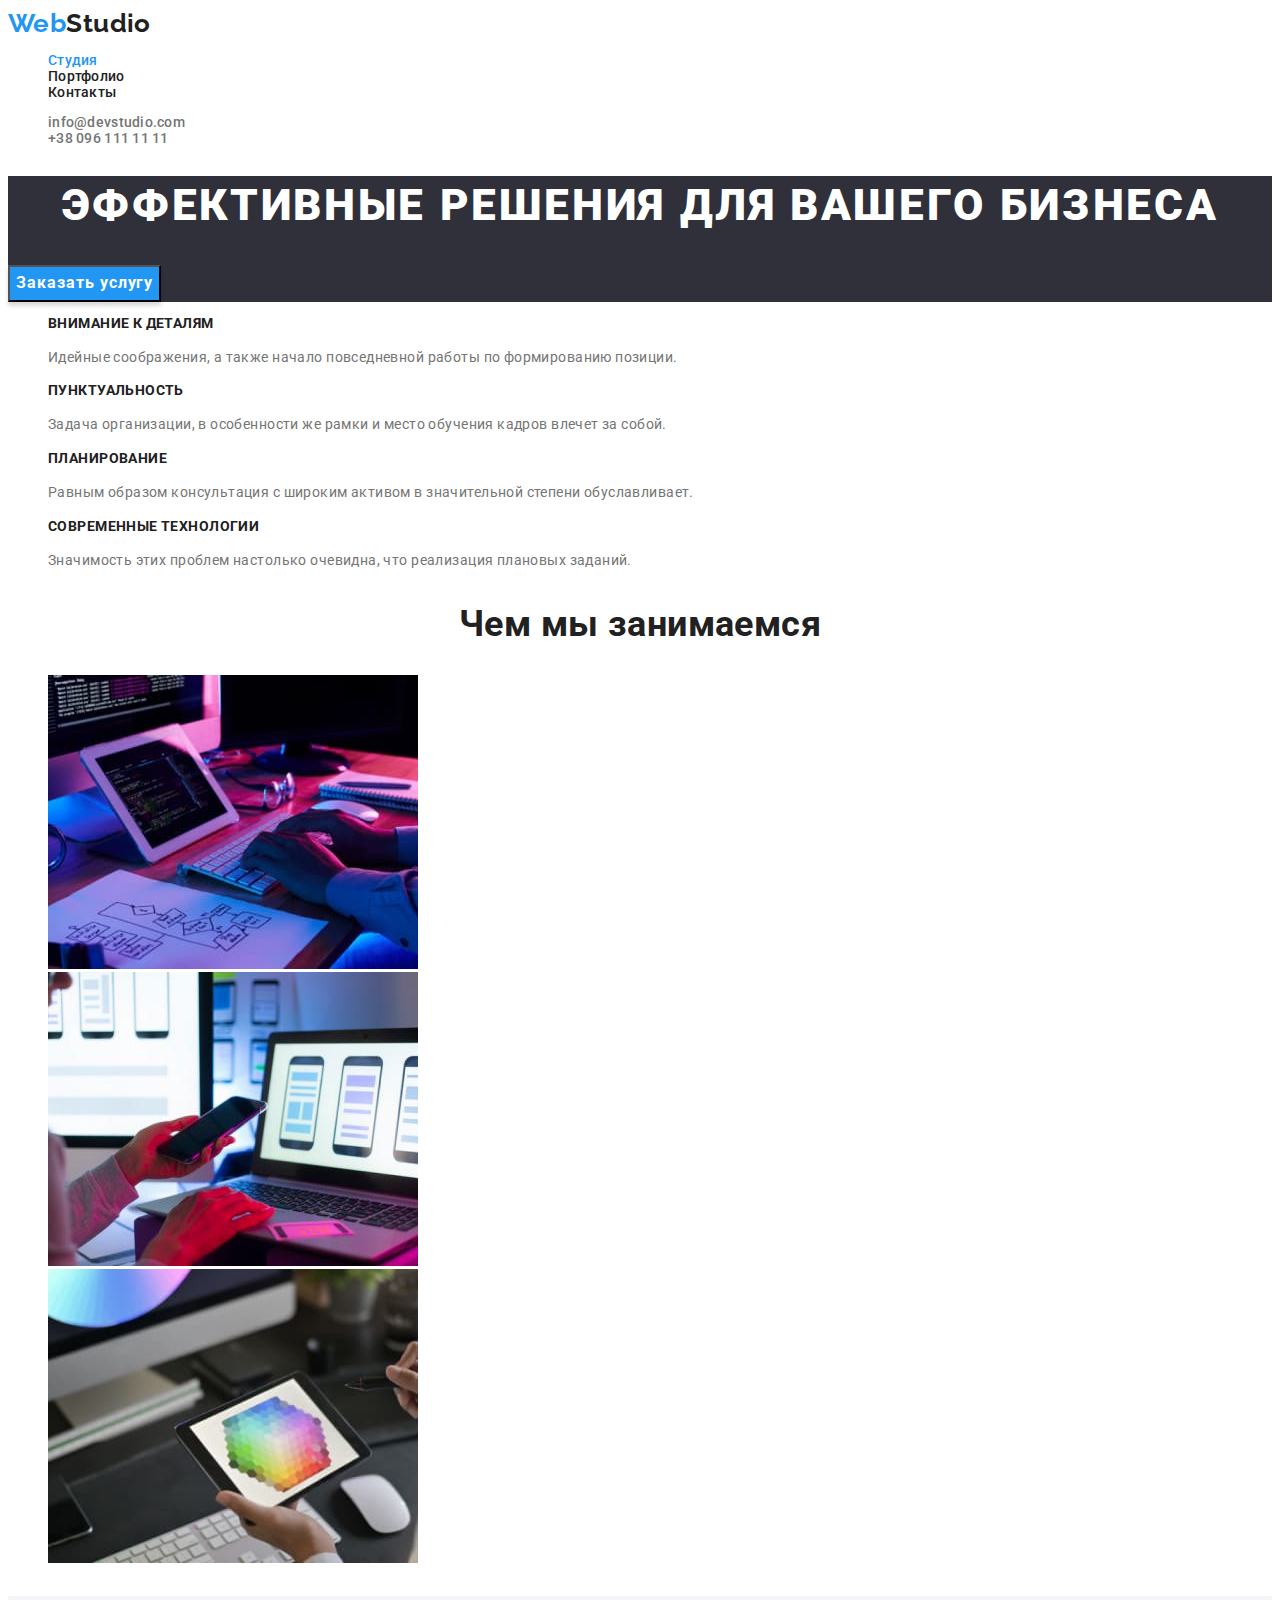
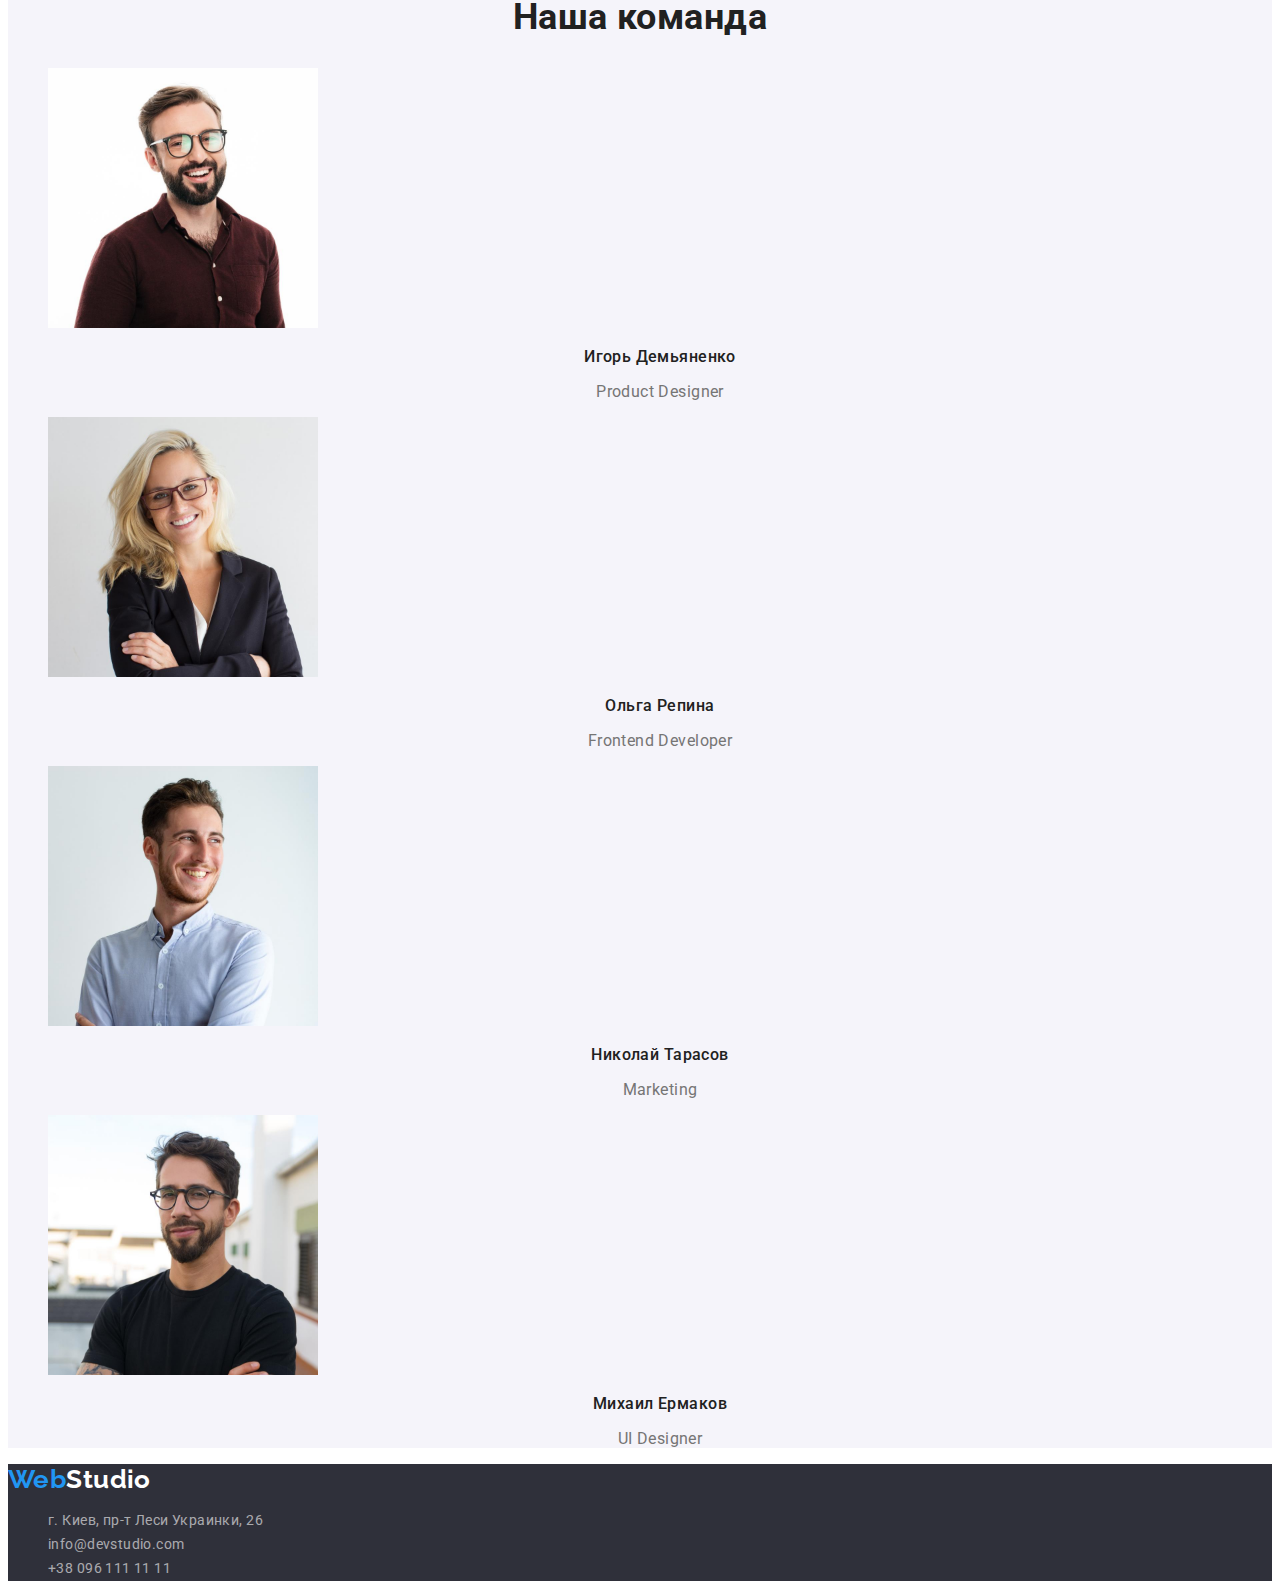
<file: index.html>
<!DOCTYPE html>
<html lang="ru">
  <head>
    <meta charset="UTF-8" />
    <meta http-equiv="X-UA-Compatible" content="IE=edge" />
    <meta name="viewport" content="width=device-width, initial-scale=1.0" />
    <link rel="preconnect" href="https://fonts.googleapis.com" />
    <link rel="preconnect" href="https://fonts.gstatic.com" crossorigin />
    <link
      href="https://fonts.googleapis.com/css2?family=Raleway:wght@700&family=Roboto:wght@400;500;700;900&display=swap"
      rel="stylesheet"
    />
    <link rel="stylesheet" href="./css/styles.css" />
    <title>Студия</title>
  </head>
  <body>
    <!--Page header-->
    <header>
      <nav>
        <a href="./index.html" class="link logo-header"><span class="sign">Web</span>Studio</a>
        <ul class="list site-nav">
          <li><a href="" class="link current">Студия</a></li>
          <li><a href="./portfolio.html" class="link">Портфолио</a></li>
          <li><a href="" class="link">Контакты</a></li>
        </ul>
      </nav>
      <ul class="list contacts-nav">
        <li><a href="mailto:info@devstudio.com" class="link">info@devstudio.com</a></li>
        <li><a href="tel:+380961111111" class="link">+38 096 111 11 11</a></li>
      </ul>
    </header>
    <!--Page content-->
    <main>
      <section class="hero">
        <h1 class="hero-title">Эффективные решения для вашего бизнеса</h1>
        <button type="button" class="button-hero">Заказать услугу</button>
      </section>
      <!--Specifics-->
      <section class="specifics">
        <h2 class="section-title visually-hidden">Особенности работы</h2>
        <ul class="list specifics-list">
          <li>
            <h3 class="specifics-title">ВНИМАНИЕ К ДЕТАЛЯМ</h3>
            <p class="text">
              Идейные соображения, а также начало повседневной работы по формированию позиции.
            </p>
          </li>
          <li>
            <h3 class="specifics-title">ПУНКТУАЛЬНОСТЬ</h3>
            <p class="text">
              Задача организации, в особенности же рамки и место обучения кадров влечет за собой.
            </p>
          </li>
          <li>
            <h3 class="specifics-title">ПЛАНИРОВАНИЕ</h3>
            <p class="text">
              Равным образом консультация с широким активом в значительной степени обуславливает.
            </p>
          </li>
          <li>
            <h3 class="specifics-title">СОВРЕМЕННЫЕ ТЕХНОЛОГИИ</h3>
            <p class="text">
              Значимость этих проблем настолько очевидна, что реализация плановых заданий.
            </p>
          </li>
        </ul>
      </section>
      <!--What we do-->
      <section class="specifics">
        <h2 class="section-title">Чем мы занимаемся</h2>
        <ul class="list">
          <li><img src="./images/laptop.jpg" alt="laptop" width="370" /></li>
          <li><img src="./images/celphone.jpg" alt="celphone" width="370" /></li>
          <li><img src="./images/tablet.jpg" alt="tablet" width="370" /></li>
        </ul>
      </section>
      <!--Our team-->
      <section class="team">
        <h2 class="section-title">Наша команда</h2>
        <ul class="list">
          <li>
            <img src="./images/Ihor(1).jpg" alt="man Ihor" width="270" height="260" />
            <h3 class="team-title">Игорь Демьяненко</h3>
            <p lang="en" class="team-text">Product Designer</p>
          </li>
          <li>
            <img src="./images/Olha(1).jpg" alt="woman Olha" width="270" height="260" />
            <h3 class="team-title">Ольга Репина</h3>
            <p lang="en" class="team-text">Frontend Developer</p>
          </li>
          <li>
            <img src="./images/Nikolai(1).jpg" alt="man Nikolai" width="270" height="260" />
            <h3 class="team-title">Николай Тарасов</h3>
            <p lang="en" class="team-text">Marketing</p>
          </li>
          <li>
            <img src="./images/Mahail(1).jpg" alt="man Mahail" width="270" height="260" />
            <h3 class="team-title">Михаил Ермаков</h3>
            <p lang="en" class="team-text">UI Designer</p>
          </li>
        </ul>
      </section>
    </main>
    <!-- Page footer -->
    <footer class="footer">
      <a href="./index.html" class="link logo-footer"
        ><span class="sign">Web</span><span class="studio">Studio</span></a
      >
      <address>
        <ul class="list address">
          <li>
            <a
              href="https://goo.gl/maps/n7KvUpTxi8NSxzfY6"
              target="_blank"
              rel="nofollow noreferrer noopener"
              class="link link-address"
              >г. Киев, пр-т Леси Украинки, 26</a
            >
          </li>
          <li><a href="mailto:info@devstudio.com" class="link">info@devstudio.com</a></li>
          <li><a href="tel:+380961111111" class="link">+38 096 111 11 11</a></li>
        </ul>
      </address>
    </footer>
  </body>
</html>
</file>
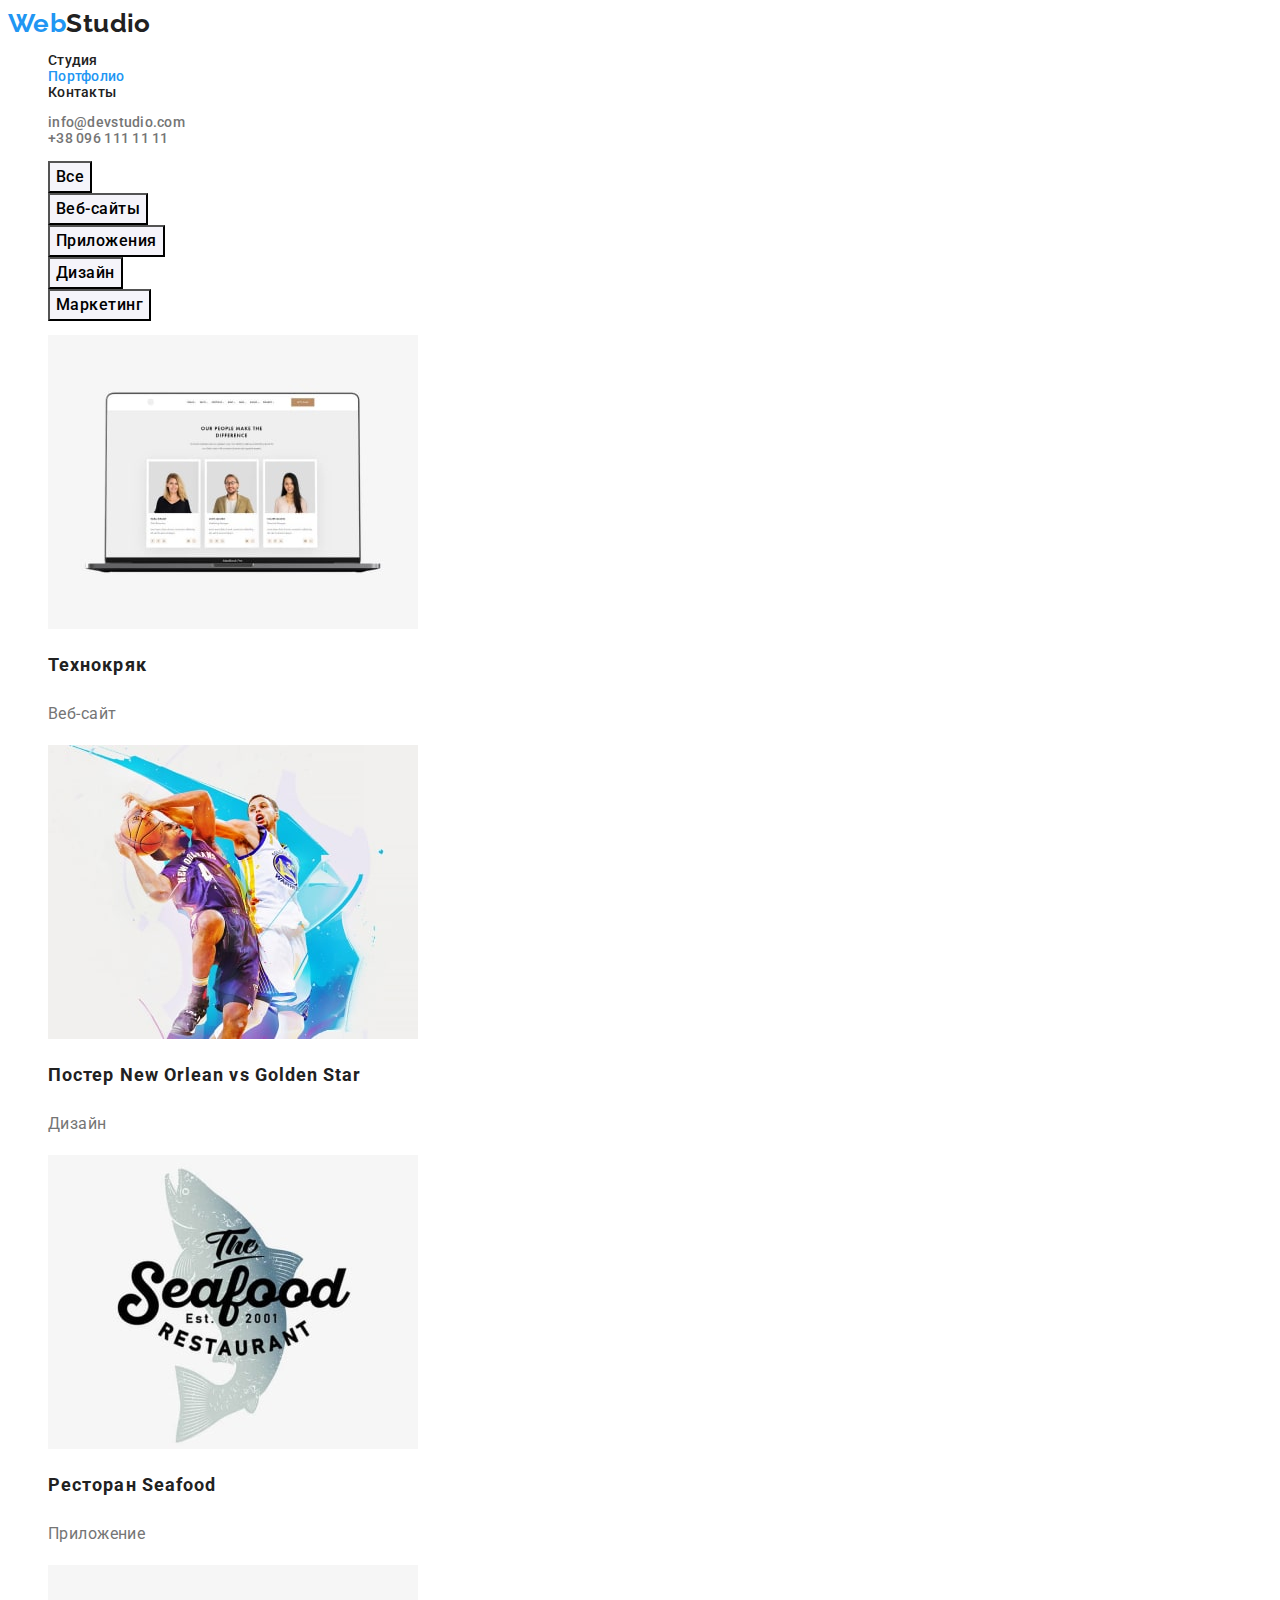
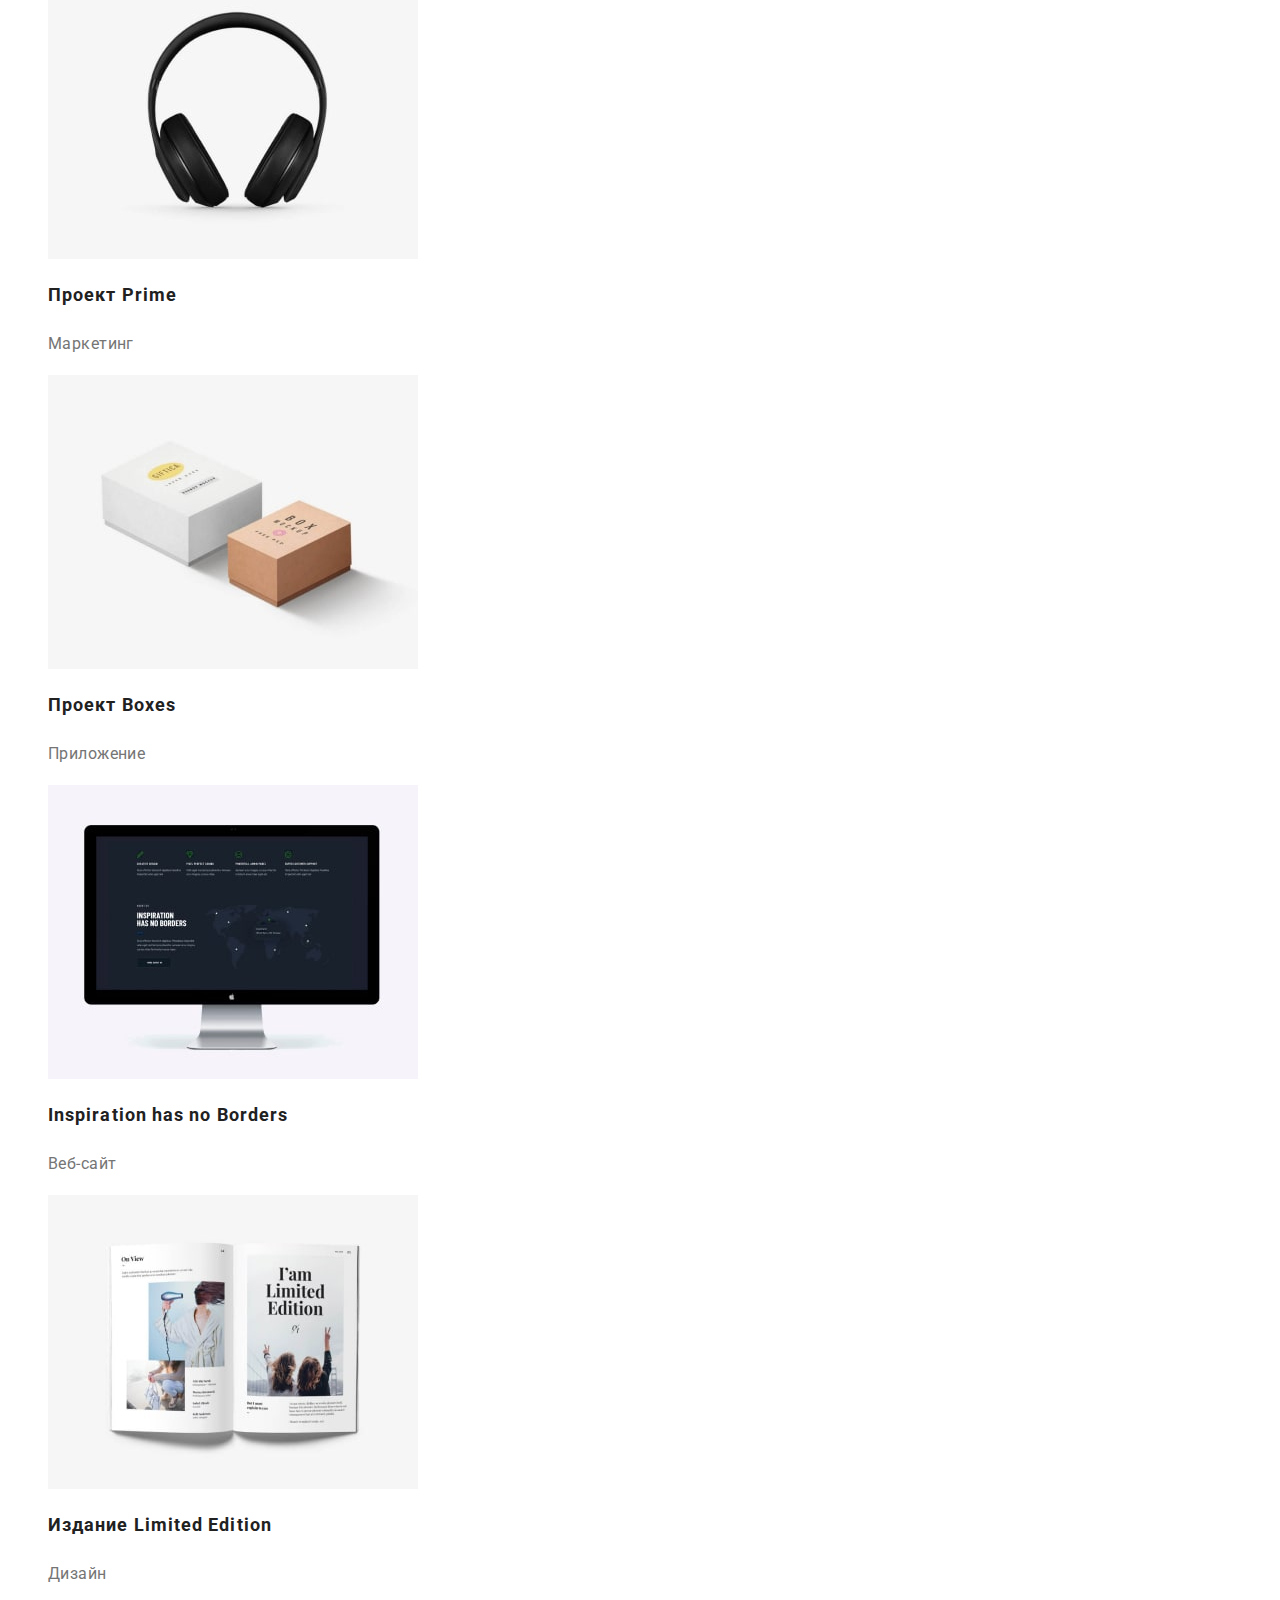
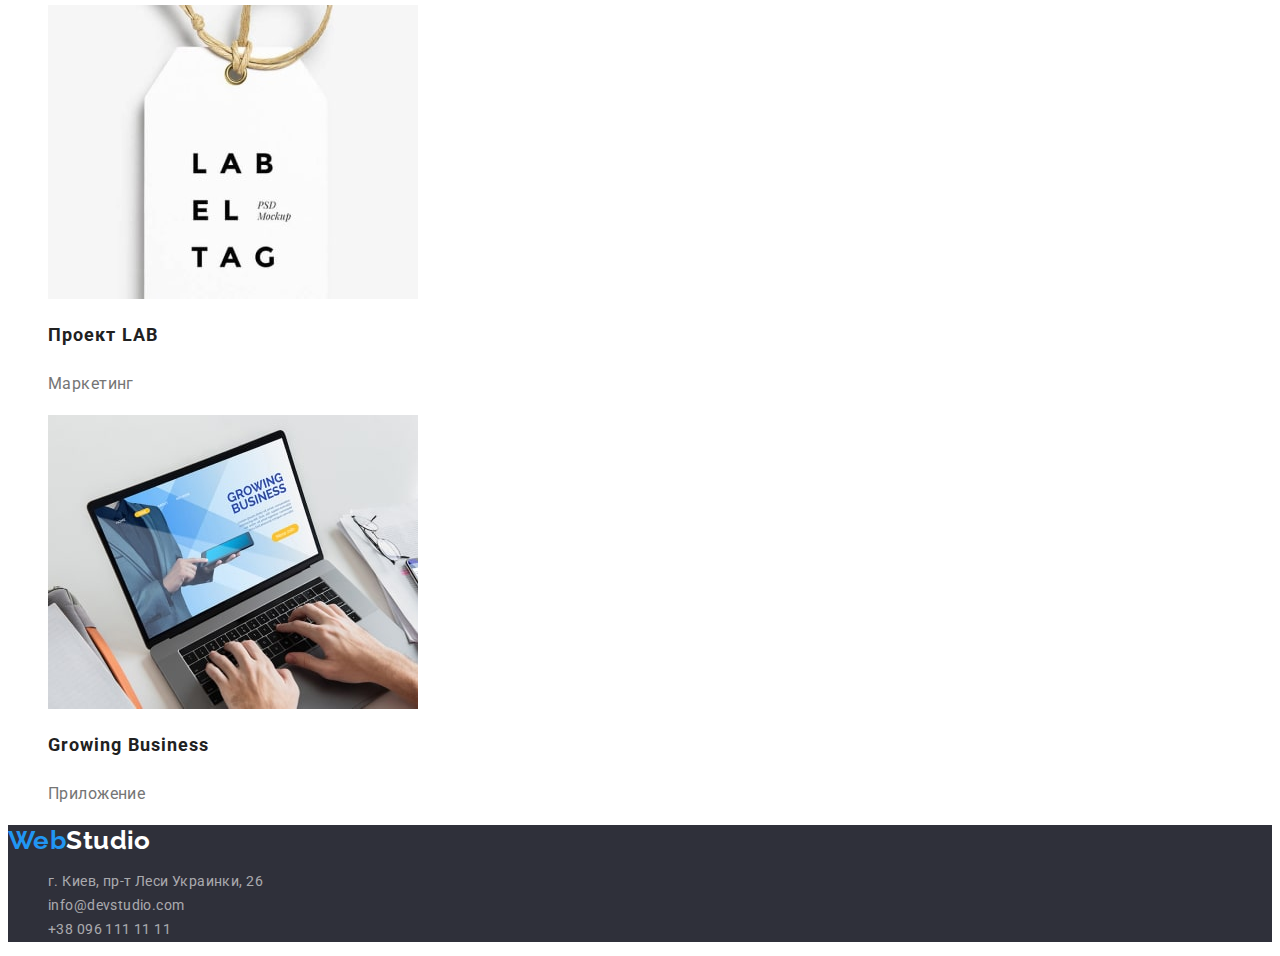
<file: portfolio.html>
<!DOCTYPE html>
<html lang="ru">
  <head>
    <meta charset="UTF-8" />
    <meta http-equiv="X-UA-Compatible" content="IE=edge" />
    <meta name="viewport" content="width=device-width, initial-scale=1.0" />
    <link rel="preconnect" href="https://fonts.googleapis.com" />
    <link rel="preconnect" href="https://fonts.googleapis.com" />
    <link rel="preconnect" href="https://fonts.gstatic.com" crossorigin />
    <link
      href="https://fonts.googleapis.com/css2?family=Raleway:wght@700&family=Roboto:wght@400;500;700;900&display=swap"
      rel="stylesheet"
    />
    <link rel="stylesheet" href="./css/styles.css" />
    <title>Портфолио</title>
  </head>
  <body>
    <!--Page header-->
    <header>
      <nav>
        <a href="./index.html" class="link logo-header"><span class="sign">Web</span>Studio</a>
        <ul class="list site-nav">
          <li><a href="./index.html" class="link">Студия</a></li>
          <li><a href="" class="link current">Портфолио</a></li>
          <li><a href="" class="link">Контакты</a></li>
        </ul>
      </nav>
      <ul class="list contacts-nav">
        <li><a href="mailto:info@devstudio.com" class="link">info@devstudio.com</a></li>
        <li><a href="tel:+380961111111" class="link">+38 096 111 11 11</a></li>
      </ul>
    </header>
    <!--Portfolio-->
    <main>
      <section>
        <h1 class="visually-hidden">Галерея</h1>
        <ul class="list">
          <li><button type="button" class="filter current">Все</button></li>
          <li><button type="button" class="filter">Веб-сайты</button></li>
          <li><button type="button" class="filter">Приложения</button></li>
          <li><button type="button" class="filter">Дизайн</button></li>
          <li><button type="button" class="filter">Маркетинг</button></li>
        </ul>
        <ul class="list gallery">
          <li>
            <img
              src="./images/team.jpg"
              alt="Фото и контакты специалистов"
              width="370"
              height="294"
            />
            <h2 class="title-gallery">Технокряк</h2>
            <p class="text-gallery">Веб-сайт</p>
          </li>
          <li>
            <img
              src="./images/sport.jpg"
              alt="Два баскетболиста с мячом"
              width="370"
              height="294"
            />
            <h2 class="title-gallery">Постер New Orlean vs Golden Star</h2>
            <p class="text-gallery">Дизайн</p>
          </li>
          <li>
            <img
              src="./images/seafood.jpg"
              alt="Логотип рестрана морской еды"
              width="370"
              height="294"
            />
            <h2 class="title-gallery">Ресторан Seafood</h2>
            <p class="text-gallery">Приложение</p>
          </li>
          <li>
            <img src="./images/headphone.jpg" alt="Наушники" width="370" height="294" />
            <h2 class="title-gallery">Проект Prime</h2>
            <p class="text-gallery">Маркетинг</p>
          </li>
          <li>
            <img src="./images/boxes.jpg" alt="Две коробки" width="370" height="294" />
            <h2 class="title-gallery">Проект Boxes</h2>
            <p class="text-gallery">Приложение</p>
          </li>
          <li>
            <img src="./images/monitorpc.jpg" alt="Монитор PC" width="370" height="294" />
            <h2 class="title-gallery">Inspiration has no Borders</h2>
            <p class="text-gallery">Веб-сайт</p>
          </li>
          <li>
            <img src="./images/magazine.jpg" alt="Журнал" width="370" height="294" />
            <h2 class="title-gallery">Издание Limited Edition</h2>
            <p class="text-gallery">Дизайн</p>
          </li>
          <li>
            <img src="./images/lable.jpg" alt="Этикетка" width="370" height="294" />
            <h2 class="title-gallery">Проект LAB</h2>
            <p class="text-gallery">Маркетинг</p>
          </li>
          <li>
            <img
              src="./images/typeonlaptop.jpg"
              alt="Печать на ноутбуке"
              width="370"
              height="294"
            />
            <h2 class="title-gallery">Growing Business</h2>
            <p class="text-gallery">Приложение</p>
          </li>
        </ul>
      </section>
    </main>
    <footer class="footer">
      <a href="./index.html" class="link logo-footer"
        ><span class="sign">Web</span><span class="studio">Studio</span></a
      >
      <address>
        <ul class="list address">
          <li>
            <a
              href="https://goo.gl/maps/n7KvUpTxi8NSxzfY6"
              target="_blank"
              rel="nofollow noreferrer noopener"
              class="link link-address"
              >г. Киев, пр-т Леси Украинки, 26</a
            >
          </li>
          <li><a href="mailto:info@devstudio.com" class="link">info@devstudio.com</a></li>
          <li><a href="tel:+380961111111" class="link">+38 096 111 11 11</a></li>
        </ul>
      </address>
    </footer>
  </body>
</html>
</file>
<file: css/styles.css>
:root {
  --primary-text-color: #212121;
  --title-text-color: #212121;
  --accent-color: #2196f3;
  --primary-background-color: #ffffff;
  --text-color: #757575;
  --white-text-color: #ffffff;
  --filter-background-color: #f5f4fa;
}
body {
  background: var(--primary-background-color);
  color: var(--primary-text-color);
  font-family: Roboto, sans-serif;
  font-size: 14px;
  letter-spacing: 0.03em;
}
.visually-hidden {
  position: absolute;
  width: 1px;
  height: 1px;
  margin: -1px;
  border: 0;
  padding: 0;
  white-space: nowrap;
  clip-path: inset(100%);
  clip: rect(0 0 0 0);
  overflow: hidden;
}
.list {
  list-style: none;
}
.link {
  text-decoration: none;
  color: inherit;
}
/* Header for Studio and Portfolio*/
.logo-header {
  font-weight: 700;
  font-family: Raleway, sans-serif;
  font-size: 26px;
  line-height: 1.19;
  color: var(--primary-text-color);
}
.logo-header .sign {
  color: var(--accent-color);
}
.site-nav,
.contacts-nav {
  font-weight: 500;
  line-height: 1.14;
  letter-spacing: 0.02em;
}
.contacts-nav .link {
  color: var(--text-color);
}
.contacts-nav .link.current {
  color: var(--title-text-color);
}
.site-nav .link:hover,
.site-nav .link:focus,
.site-nav .link.current,
.contacts-nav .link:hover,
.contacts-nav .link:focus {
  color: var(--accent-color);
}
/* Main index.html*/
/* Hero */
.hero {
  background: #2f303a;
}
.hero-title {
  font-weight: 900;
  font-size: 44px;
  line-height: 1.36;
  text-align: center;
  letter-spacing: 0.06em;
  text-transform: uppercase;
  color: var(--white-text-color);
}
.button-hero {
  background: var(--accent-color);
  box-shadow: 0px 4px 4px rgba(0, 0, 0, 0.15);
  color: var(--white-text-color);
  font-family: inherit;
  font-weight: 700;
  font-size: 16px;
  line-height: 1.88;
  letter-spacing: 0.06em;
  cursor: pointer;
}
/* Specifics */
/* What we do */
.specifics {
  background: var(--primary-background-color);
}
.section-title {
  font-weight: 700;
  font-size: 36px;
  line-height: 1.17;
  text-align: center;
}
.specifics-title {
  font-weight: 700;
  font-size: 14px;
  line-height: 1.14;
  text-transform: uppercase;
}
.text {
  font-weight: 400;
  line-height: 1.71;
  color: var(--text-color);
}
/* Our team */
.team {
  background: #f5f4fa;
}
.team-title {
  font-weight: 500;
  font-size: 16px;
  line-height: 1.19;
  text-align: center;
}
.team-text {
  font-size: 16px;
  line-height: 1.19;
  text-align: center;
  color: var(--text-color);
}
/* Main portfolio.html*/
/* list buttons */
.filter {
  font-family: inherit;
  font-weight: 500;
  font-size: 16px;
  line-height: 1.63;
  text-align: center;
  letter-spacing: 0.03em;
  background: var(--filter-background-color);
  cursor: pointer;
}
.filter:focus,
.filter:hover {
  background: var(--accent-color);
  color: var(--white-text-color);
}
/* list pictures */
.gallery {
  background-color: var(--primary-background-color);
}
.title-gallery {
  font-weight: 700;
  font-size: 18px;
  line-height: 2;
  letter-spacing: 0.06em;
}
.text-gallery {
  font-weight: 400;
  font-size: 16px;
  line-height: 1.88;
  color: var(--text-color);
}
/* Footer for Studio and Portfolio*/
.footer {
  background: #2f303a;
}
.logo-footer {
  font-family: Raleway, sans-serif;
  font-weight: 700;
  font-size: 26px;
  line-height: 1.19;
}
.logo-footer:hover {
  color: var(--accent-color);
}
.logo-footer .sign {
  color: var(--accent-color);
}
.logo-footer .studio {
  color: var(--white-text-color);
}
.address {
  font-family: 'Roboto';
  font-style: normal;
  font-weight: 400;
  line-height: 1.71;
}
.link-address {
  color: var(--white-text-color);
}
.address .link {
  color: rgba(255, 255, 255, 0.6);
}
.address .link:hover,
.address .link:focus,
.address .link-address:hover,
.address .link-address:focus {
  color: var(--accent-color);
}
</file>
